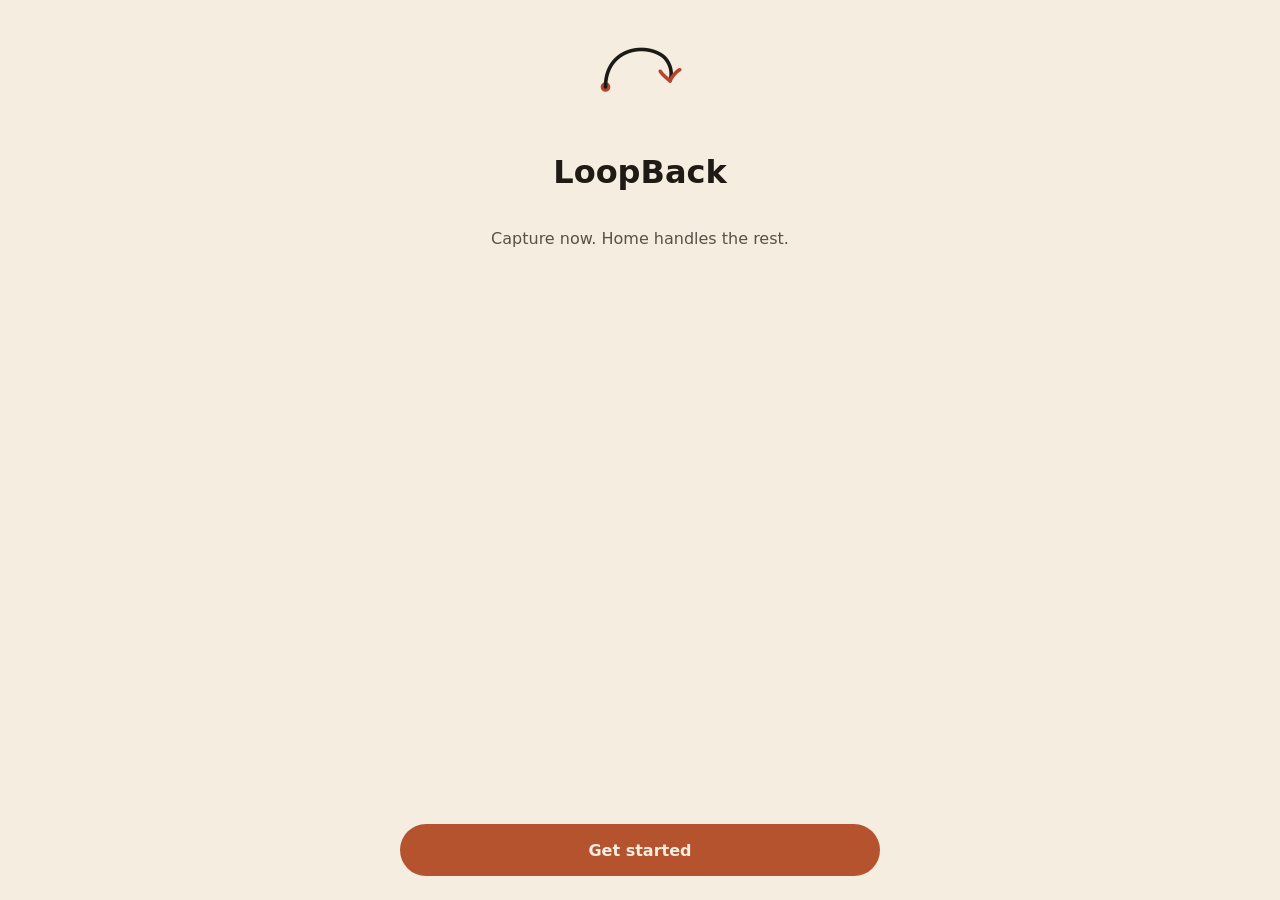
<file: index.html>
<!doctype html>
<html lang="en">
  <head>
    <meta charset="UTF-8" />
    <meta name="viewport" content="width=device-width, initial-scale=1, viewport-fit=cover" />
    <meta name="theme-color" content="#f4ede0" />
    <link rel="icon" href="/icon-192.png" />
    <title>LoopBack</title>
    <script type="module" crossorigin src="/assets/index-CMK3DLPV.js"></script>
    <link rel="stylesheet" crossorigin href="/assets/index-DpjuHpwJ.css">
  <link rel="manifest" href="/manifest.webmanifest"></head>
  <body>
    <div id="root"></div>
  </body>
</html>
</file>
<file: assets/index-DpjuHpwJ.css>
:root{--paper: #f4ede0;--paper-deep: #e9dfcd;--ink: #1f1a14;--ink-soft: #5a5046;--ink-mute: #8a7f73;--rule: #d8ccb8;--sienna: #b5532f;--sienna-deep: #8f3e22;--home: #3d6b5a;--clickup: #6b5bd6;--ok: #3d6b5a;--warn: #8f3e22;--surface: #fbf6ec;--field-bg: #fffdf8;--listen-on: #d6e3dc;--pulse: #e8b8a577;--pulse-fade: #e8b8a500;--shadow: #0002;color-scheme:light;font-family:system-ui,-apple-system,Segoe UI,Roboto,sans-serif;color:var(--ink);background:var(--paper)}:root[data-look=dark]{--paper: #1b1813;--paper-deep: #2a251e;--surface: #221e18;--field-bg: #1e1a15;--ink: #ece4d6;--ink-soft: #b9ae9f;--ink-mute: #8c8276;--rule: #3b342b;--sienna: #d0693f;--sienna-deep: #6e2f19;--home: #7fae99;--clickup: #a397ee;--ok: #7fae99;--warn: #e39a74;--listen-on: #26372f;--pulse: #d0693f55;--pulse-fade: #d0693f00;--shadow: #0009;color-scheme:dark}:root[data-look=quiet]{--paper: #0f110f;--paper-deep: #1a1d1a;--surface: #151815;--field-bg: #121412;--ink: #a7aea7;--ink-soft: #7d857d;--ink-mute: #5c635c;--rule: #262b26;--sienna: #56704f;--sienna-deep: #1f2a1f;--home: #7e9a8a;--clickup: #7f7aa6;--ok: #7e9a8a;--warn: #b08a6a;--listen-on: #1f2a1f;--pulse: #56704f55;--pulse-fade: #56704f00;--shadow: #0008;color-scheme:dark}:root[data-look=quiet] .tag-icon{filter:grayscale(1);opacity:.6}*{box-sizing:border-box}body{margin:0;background:var(--paper)}button{font:inherit}.screen{min-height:100dvh;display:flex;flex-direction:column;gap:16px;padding:24px 20px calc(24px + env(safe-area-inset-bottom));max-width:520px;margin:0 auto}.row{display:flex;align-items:center;gap:12px}.between{justify-content:space-between}.grow{flex:1}.eyebrow{margin:0;font:600 11px/1.2 ui-monospace,monospace;letter-spacing:.12em;text-transform:uppercase;color:var(--ink-mute)}.muted{color:var(--ink-soft);margin:4px 0}.ok{color:var(--ok);font-weight:600}.warn{color:var(--warn);font-weight:600}.card{background:var(--surface);border:1px solid var(--rule);border-radius:12px;padding:16px;display:flex;flex-direction:column;gap:10px}.card h2{margin:0;font-size:16px}.btn{border:1px solid var(--ink);background:transparent;color:var(--ink);border-radius:999px;padding:12px 18px;min-height:48px}.btn-primary{border:none;background:var(--sienna);color:var(--paper);border-radius:999px;padding:14px 20px;min-height:52px;font-weight:600}.btn-text{border:none;background:none;color:var(--ink-soft);text-decoration:underline;padding:8px;min-height:44px}.btn:disabled,.btn-primary:disabled{opacity:.5}.pill{font:600 12px/1 ui-monospace,monospace;padding:6px 10px;border-radius:999px;background:var(--paper-deep);border:none;color:var(--ink);min-height:32px}.pill[aria-pressed=true]{background:var(--sienna);color:var(--paper)}.record-button,.stop-button{width:112px;height:112px;border-radius:50%;border:4px solid var(--sienna);background:var(--paper);display:grid;place-items:center;box-shadow:0 12px 30px -12px var(--sienna-deep)}.record-dot{width:56px;height:56px;border-radius:50%;background:var(--sienna)}.record-word{display:none}:root[data-look=quiet] .record-button{width:160px;height:56px;border-radius:14px;border:1px solid var(--rule);background:var(--surface);box-shadow:none;margin-bottom:48px}:root[data-look=quiet] .record-dot,:root[data-look=quiet] .record-hint{display:none}:root[data-look=quiet] .record-word{display:inline;color:var(--ink);font-weight:600;font-size:17px}.stop-button span{width:32px;height:32px;border-radius:6px;background:var(--sienna)}.stop-button.listening{animation:pulse-ring 1.6s ease-in-out infinite}@media(prefers-reduced-motion:reduce){.stop-button.listening{animation:none}}@keyframes pulse-ring{0%,to{box-shadow:0 12px 30px -12px var(--sienna-deep),0 0 0 0 var(--pulse)}50%{box-shadow:0 12px 30px -12px var(--sienna-deep),0 0 0 10px var(--pulse-fade)}}.timer{font:500 56px/1 ui-monospace,monospace;font-variant-numeric:tabular-nums;margin:0}.center{display:flex;flex-direction:column;align-items:center;gap:12px}.mode-row{display:grid;grid-template-columns:repeat(3,1fr);gap:8px}.mode-row button{border:1px solid var(--rule);background:var(--surface);border-radius:12px;min-height:56px;color:var(--ink)}.outcomes{list-style:none;margin:0;padding:0;display:flex;flex-direction:column;gap:6px;font:13px/1.3 ui-monospace,monospace;color:var(--ink-soft)}.banner{border:1px solid var(--rule);background:var(--surface);border-radius:10px;padding:12px}.dest-home{color:var(--home)}.dest-clickup{color:var(--clickup)}.field{width:100%;border:2px solid var(--rule);border-radius:12px;padding:14px;font:18px/1.4 inherit;background:var(--field-bg);color:var(--ink);resize:vertical}.field.home{border-color:var(--home)}.field.clickup{border-color:var(--clickup)}.sheet{position:fixed;inset:auto 0 0;background:var(--paper);border-top:1px solid var(--rule);border-radius:16px 16px 0 0;padding:20px 20px calc(20px + env(safe-area-inset-bottom));max-height:85dvh;overflow:auto;box-shadow:0 -12px 40px var(--shadow)}.listen{margin:12px 0 4px}.listen-strip{position:relative;display:flex;align-items:center;justify-content:space-between;gap:12px;min-height:56px;padding:0 16px;border:1px solid var(--rule);border-radius:12px;background:var(--surface);overflow:hidden;touch-action:none;user-select:none;-webkit-user-select:none;-webkit-touch-callout:none;cursor:pointer}.listen-strip.on{border-color:var(--home)}.listen-fill{position:absolute;left:0;top:0;bottom:0;background:var(--paper-deep);pointer-events:none}.listen-strip.on .listen-fill{background:var(--listen-on)}.listen-label,.listen-time{position:relative;pointer-events:none}.listen-label{font-weight:600}.listen-time{font:500 13px/1 ui-monospace,monospace;color:var(--ink-soft)}.listen-marks{position:relative;height:32px}.listen-mark{position:absolute;top:0;width:32px;height:32px;margin-left:-16px;border:none;background:none;padding:0}.listen-mark:after{content:"";position:absolute;left:50%;top:4px;width:3px;height:16px;margin-left:-1.5px;border-radius:2px;background:var(--sienna)}.tag-grid{display:grid;grid-template-columns:repeat(2,1fr);gap:10px}.tag-grid button{min-height:64px;border-radius:12px;border:1px solid var(--rule);background:var(--surface);font-size:16px}.tag-grid button[aria-pressed=true]{border:2px solid var(--sienna)}.list{list-style:none;margin:0;padding:0;display:flex;flex-direction:column;gap:8px}.list li{display:flex;justify-content:space-between;gap:8px;padding:10px 0;border-bottom:1px solid var(--rule)}code{font-size:13px;background:var(--paper-deep);padding:1px 4px;border-radius:4px}.quiet-screen{position:fixed;inset:0;background:#000;touch-action:none;user-select:none;-webkit-user-select:none;overflow:hidden}.quiet-glow{position:absolute;left:0;right:0;bottom:0;height:50%;background:#101010;opacity:0;transition:opacity .25s ease-out;pointer-events:none}.quiet-glow.on{opacity:1}.quiet-dot{position:absolute;top:28%;left:50%;width:10px;height:10px;margin-left:-5px;border-radius:50%;background:#4a4a4a;opacity:.25;animation:quiet-breathe 3s ease-in-out infinite;pointer-events:none}@keyframes quiet-breathe{0%,to{opacity:.25}50%{opacity:.7}}@media(prefers-reduced-motion:reduce){.quiet-dot{animation:none;opacity:.45}}.quiet-hold{position:absolute;left:0;top:50%;height:1px;background:#4a4a4a;pointer-events:none;transition:opacity .15s}.quiet-minutes{position:absolute;top:12%;left:0;right:0;text-align:center;font:500 28px/1 ui-monospace,monospace;color:#4a4a4a;opacity:0;transition:opacity .4s;pointer-events:none}.quiet-minutes.on{opacity:1}.quiet-track{position:absolute;left:0;right:0;bottom:0;height:3px;background:#0b0b0b;pointer-events:none}.quiet-fill{height:100%;background:linear-gradient(90deg,#1f2a1f,#56704f);opacity:.4;transition:width .1s linear;box-shadow:inset 0 1px #ffffff2d,inset 0 -1px #0000004d}
</file>
